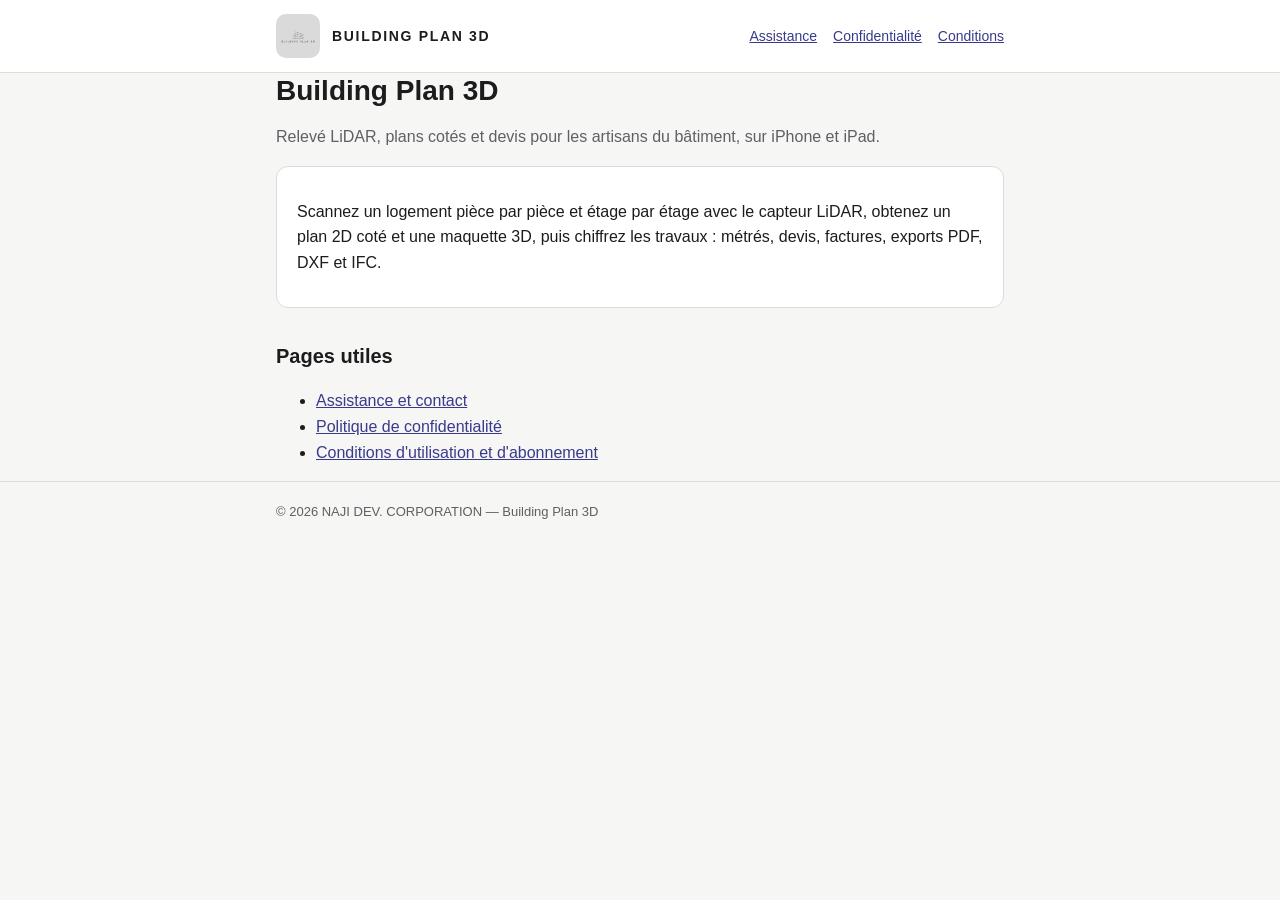
<file: index.html>
<!DOCTYPE html>
<html lang="fr"><head><meta charset="utf-8"><meta name="viewport" content="width=device-width,initial-scale=1">
<title>Building Plan 3D</title><meta name="description" content="Relevé LiDAR, plans 2D/3D cotés et devis pour les artisans du BTP."><link rel="stylesheet" href="style.css"><link rel="icon" href="logo.png"></head>
<body><header><div class="wrap"><img src="logo.png" alt=""><a class="brand" href="./">Building Plan 3D</a>
<nav><a href="support.html">Assistance</a><a href="confidentialite.html">Confidentialité</a><a href="conditions.html">Conditions</a></nav></div></header>
<main class="wrap">
<h1>Building Plan 3D</h1>
<p class="muted">Relevé LiDAR, plans cotés et devis pour les artisans du bâtiment, sur iPhone et iPad.</p>
<div class="card">
<p>Scannez un logement pièce par pièce et étage par étage avec le capteur LiDAR, obtenez un plan 2D coté et une maquette 3D, puis chiffrez les travaux : métrés, devis, factures, exports PDF, DXF et IFC.</p>
</div>
<h2>Pages utiles</h2>
<ul>
<li><a href="support.html">Assistance et contact</a></li>
<li><a href="confidentialite.html">Politique de confidentialité</a></li>
<li><a href="conditions.html">Conditions d'utilisation et d'abonnement</a></li>
</ul>
</main><footer><div class="wrap">© 2026 NAJI DEV. CORPORATION — Building Plan 3D</div></footer></body></html>
</file>
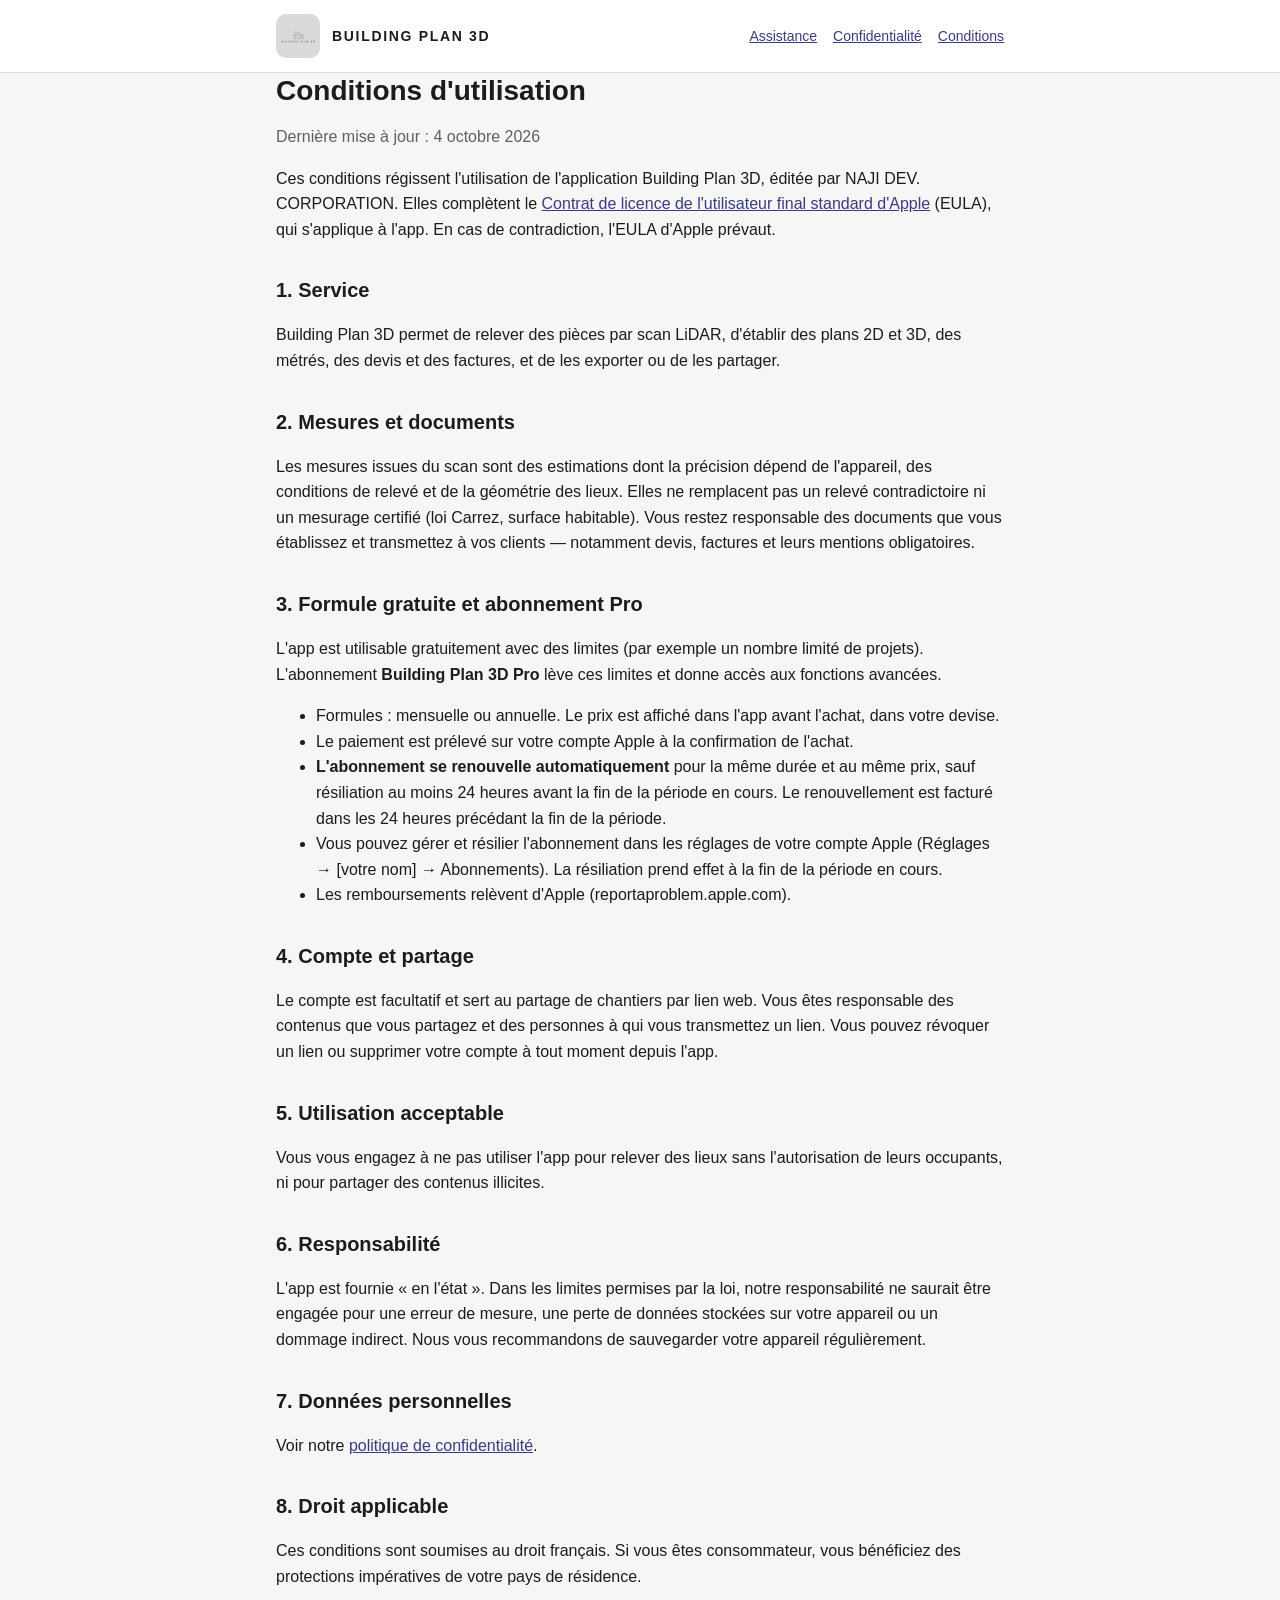
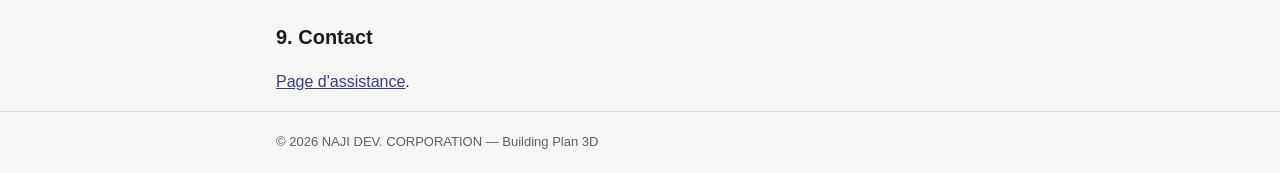
<file: conditions.html>
<!DOCTYPE html>
<html lang="fr"><head><meta charset="utf-8"><meta name="viewport" content="width=device-width,initial-scale=1">
<title>Conditions d'utilisation — Building Plan 3D</title><meta name="description" content="Conditions d'utilisation et d'abonnement de Building Plan 3D."><link rel="stylesheet" href="style.css"><link rel="icon" href="logo.png"></head>
<body><header><div class="wrap"><img src="logo.png" alt=""><a class="brand" href="./">Building Plan 3D</a>
<nav><a href="support.html">Assistance</a><a href="confidentialite.html">Confidentialité</a><a href="conditions.html">Conditions</a></nav></div></header>
<main class="wrap">
<h1>Conditions d'utilisation</h1>
<p class="muted">Dernière mise à jour : 4 octobre 2026</p>
<p>Ces conditions régissent l'utilisation de l'application Building Plan 3D, éditée par NAJI DEV. CORPORATION. Elles complètent le <a href="https://www.apple.com/legal/internet-services/itunes/dev/stdeula/">Contrat de licence de l'utilisateur final standard d'Apple</a> (EULA), qui s'applique à l'app. En cas de contradiction, l'EULA d'Apple prévaut.</p>

<h2>1. Service</h2>
<p>Building Plan 3D permet de relever des pièces par scan LiDAR, d'établir des plans 2D et 3D, des métrés, des devis et des factures, et de les exporter ou de les partager.</p>

<h2>2. Mesures et documents</h2>
<p>Les mesures issues du scan sont des estimations dont la précision dépend de l'appareil, des conditions de relevé et de la géométrie des lieux. Elles ne remplacent pas un relevé contradictoire ni un mesurage certifié (loi Carrez, surface habitable). Vous restez responsable des documents que vous établissez et transmettez à vos clients — notamment devis, factures et leurs mentions obligatoires.</p>

<h2>3. Formule gratuite et abonnement Pro</h2>
<p>L'app est utilisable gratuitement avec des limites (par exemple un nombre limité de projets). L'abonnement <strong>Building Plan 3D Pro</strong> lève ces limites et donne accès aux fonctions avancées.</p>
<ul>
<li>Formules : mensuelle ou annuelle. Le prix est affiché dans l'app avant l'achat, dans votre devise.</li>
<li>Le paiement est prélevé sur votre compte Apple à la confirmation de l'achat.</li>
<li><strong>L'abonnement se renouvelle automatiquement</strong> pour la même durée et au même prix, sauf résiliation au moins 24 heures avant la fin de la période en cours. Le renouvellement est facturé dans les 24 heures précédant la fin de la période.</li>
<li>Vous pouvez gérer et résilier l'abonnement dans les réglages de votre compte Apple (Réglages → [votre nom] → Abonnements). La résiliation prend effet à la fin de la période en cours.</li>
<li>Les remboursements relèvent d'Apple (reportaproblem.apple.com).</li>
</ul>

<h2>4. Compte et partage</h2>
<p>Le compte est facultatif et sert au partage de chantiers par lien web. Vous êtes responsable des contenus que vous partagez et des personnes à qui vous transmettez un lien. Vous pouvez révoquer un lien ou supprimer votre compte à tout moment depuis l'app.</p>

<h2>5. Utilisation acceptable</h2>
<p>Vous vous engagez à ne pas utiliser l'app pour relever des lieux sans l'autorisation de leurs occupants, ni pour partager des contenus illicites.</p>

<h2>6. Responsabilité</h2>
<p>L'app est fournie « en l'état ». Dans les limites permises par la loi, notre responsabilité ne saurait être engagée pour une erreur de mesure, une perte de données stockées sur votre appareil ou un dommage indirect. Nous vous recommandons de sauvegarder votre appareil régulièrement.</p>

<h2>7. Données personnelles</h2>
<p>Voir notre <a href="confidentialite.html">politique de confidentialité</a>.</p>

<h2>8. Droit applicable</h2>
<p>Ces conditions sont soumises au droit français. Si vous êtes consommateur, vous bénéficiez des protections impératives de votre pays de résidence.</p>

<h2>9. Contact</h2>
<p><a href="support.html">Page d'assistance</a>.</p>
</main><footer><div class="wrap">© 2026 NAJI DEV. CORPORATION — Building Plan 3D</div></footer></body></html>
</file>
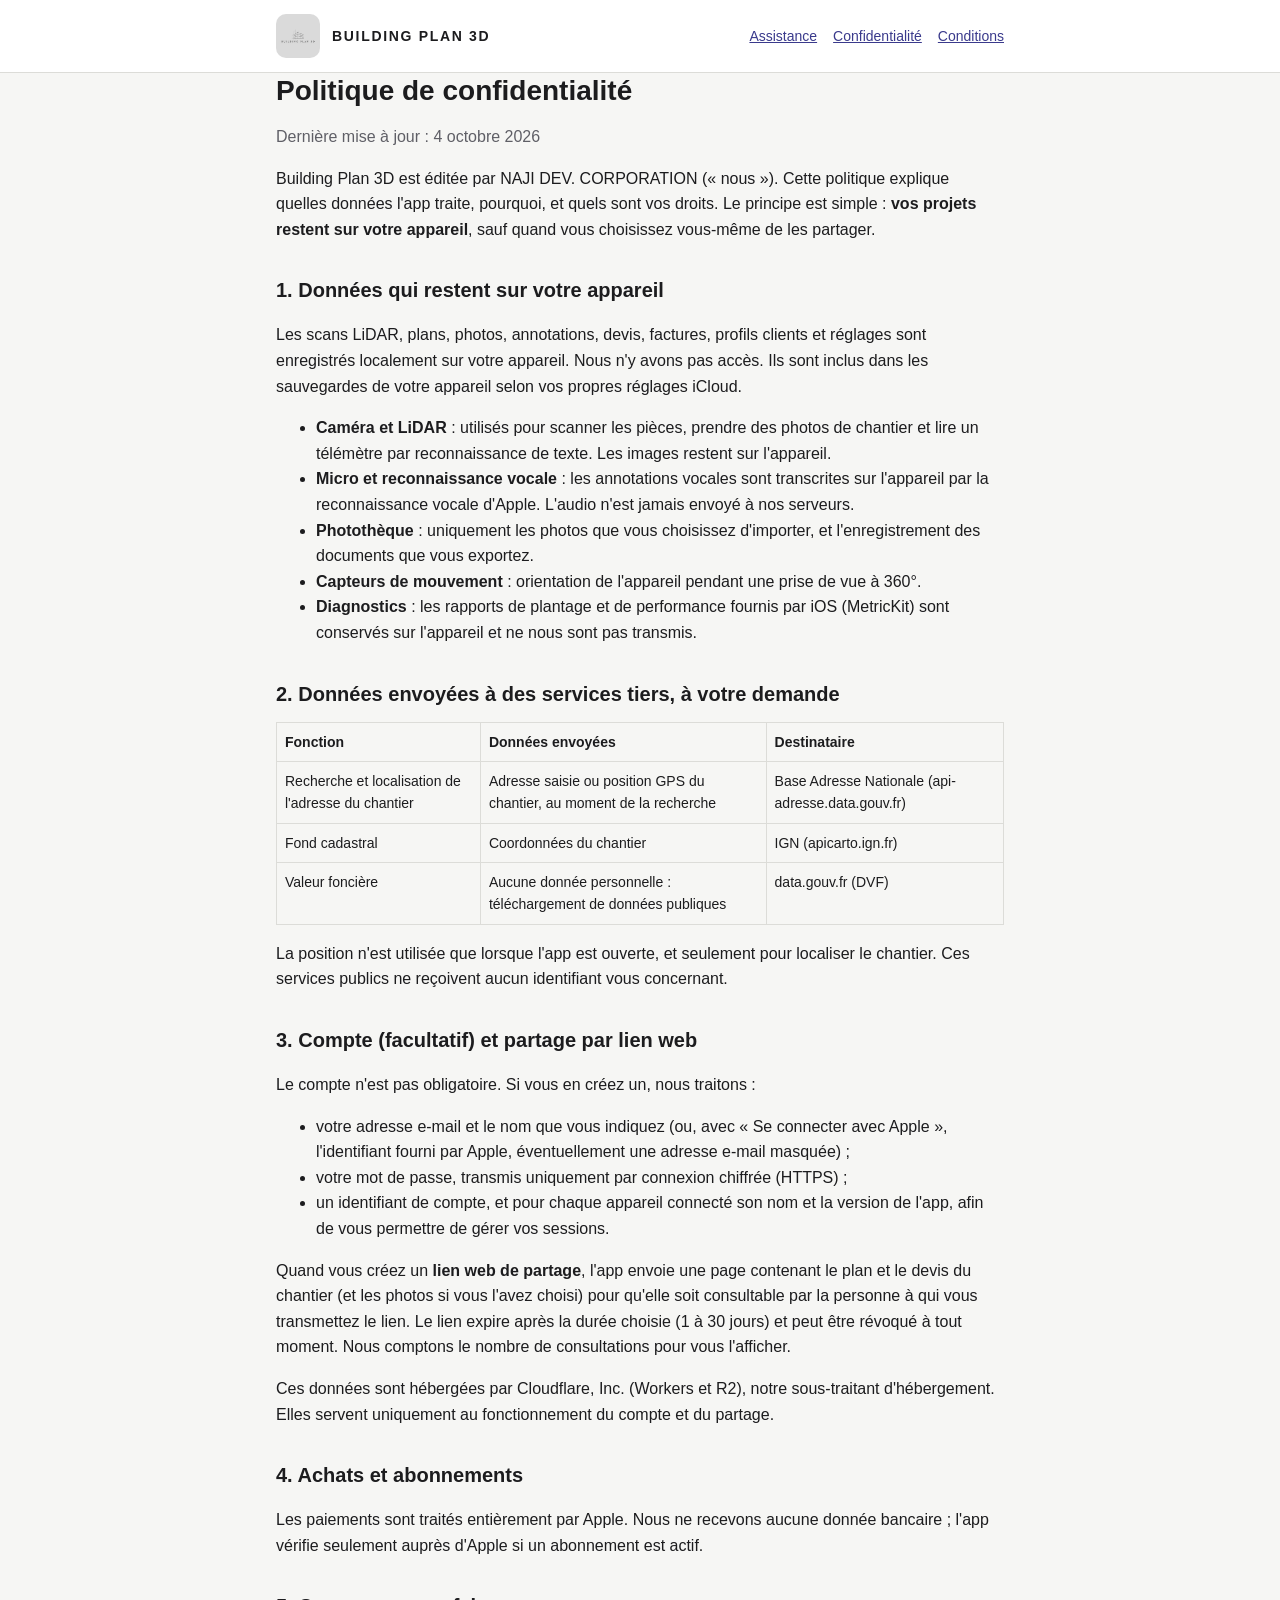
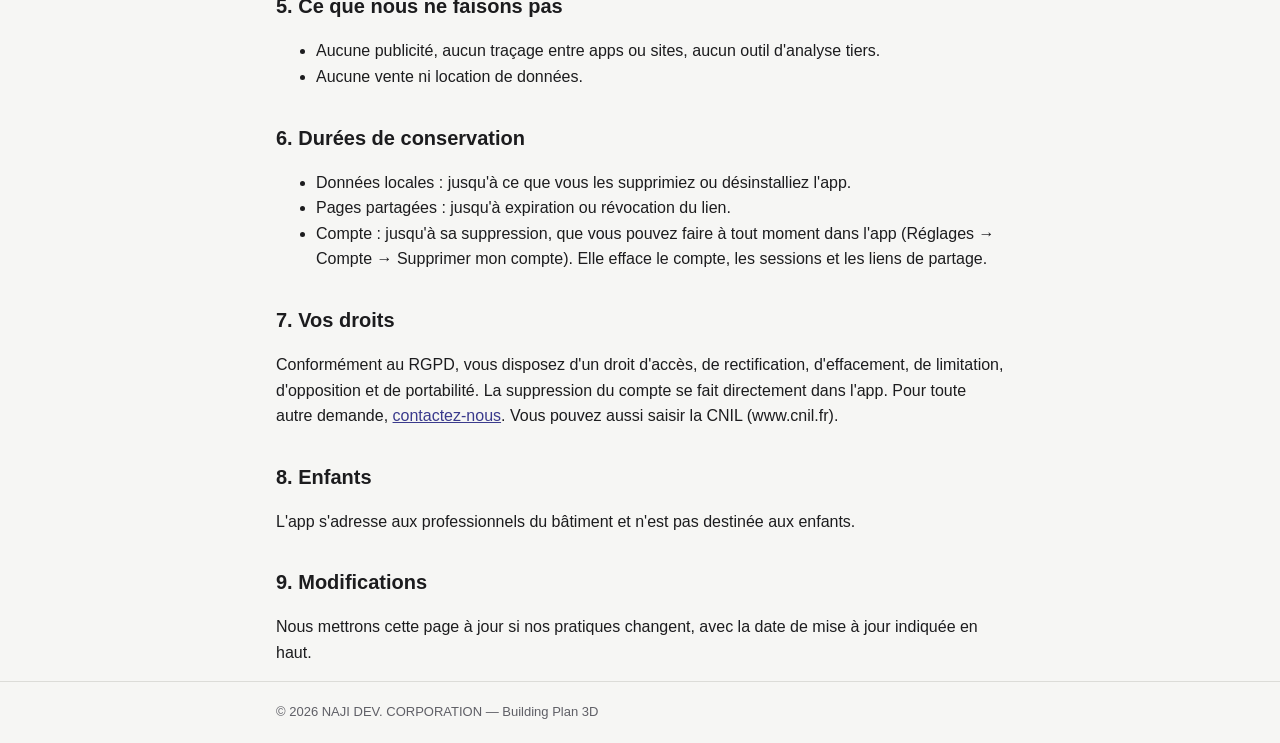
<file: confidentialite.html>
<!DOCTYPE html>
<html lang="fr"><head><meta charset="utf-8"><meta name="viewport" content="width=device-width,initial-scale=1">
<title>Politique de confidentialité — Building Plan 3D</title><meta name="description" content="Données traitées par l'app Building Plan 3D."><link rel="stylesheet" href="style.css"><link rel="icon" href="logo.png"></head>
<body><header><div class="wrap"><img src="logo.png" alt=""><a class="brand" href="./">Building Plan 3D</a>
<nav><a href="support.html">Assistance</a><a href="confidentialite.html">Confidentialité</a><a href="conditions.html">Conditions</a></nav></div></header>
<main class="wrap">
<h1>Politique de confidentialité</h1>
<p class="muted">Dernière mise à jour : 4 octobre 2026</p>
<p>Building Plan 3D est éditée par NAJI DEV. CORPORATION (« nous »). Cette politique explique quelles données l'app traite, pourquoi, et quels sont vos droits. Le principe est simple : <strong>vos projets restent sur votre appareil</strong>, sauf quand vous choisissez vous-même de les partager.</p>

<h2>1. Données qui restent sur votre appareil</h2>
<p>Les scans LiDAR, plans, photos, annotations, devis, factures, profils clients et réglages sont enregistrés localement sur votre appareil. Nous n'y avons pas accès. Ils sont inclus dans les sauvegardes de votre appareil selon vos propres réglages iCloud.</p>
<ul>
<li><strong>Caméra et LiDAR</strong> : utilisés pour scanner les pièces, prendre des photos de chantier et lire un télémètre par reconnaissance de texte. Les images restent sur l'appareil.</li>
<li><strong>Micro et reconnaissance vocale</strong> : les annotations vocales sont transcrites sur l'appareil par la reconnaissance vocale d'Apple. L'audio n'est jamais envoyé à nos serveurs.</li>
<li><strong>Photothèque</strong> : uniquement les photos que vous choisissez d'importer, et l'enregistrement des documents que vous exportez.</li>
<li><strong>Capteurs de mouvement</strong> : orientation de l'appareil pendant une prise de vue à 360°.</li>
<li><strong>Diagnostics</strong> : les rapports de plantage et de performance fournis par iOS (MetricKit) sont conservés sur l'appareil et ne nous sont pas transmis.</li>
</ul>

<h2>2. Données envoyées à des services tiers, à votre demande</h2>
<table><tr><th>Fonction</th><th>Données envoyées</th><th>Destinataire</th></tr>
<tr><td>Recherche et localisation de l'adresse du chantier</td><td>Adresse saisie ou position GPS du chantier, au moment de la recherche</td><td>Base Adresse Nationale (api-adresse.data.gouv.fr)</td></tr>
<tr><td>Fond cadastral</td><td>Coordonnées du chantier</td><td>IGN (apicarto.ign.fr)</td></tr>
<tr><td>Valeur foncière</td><td>Aucune donnée personnelle : téléchargement de données publiques</td><td>data.gouv.fr (DVF)</td></tr>
</table>
<p>La position n'est utilisée que lorsque l'app est ouverte, et seulement pour localiser le chantier. Ces services publics ne reçoivent aucun identifiant vous concernant.</p>

<h2>3. Compte (facultatif) et partage par lien web</h2>
<p>Le compte n'est pas obligatoire. Si vous en créez un, nous traitons :</p>
<ul>
<li>votre adresse e-mail et le nom que vous indiquez (ou, avec « Se connecter avec Apple », l'identifiant fourni par Apple, éventuellement une adresse e-mail masquée) ;</li>
<li>votre mot de passe, transmis uniquement par connexion chiffrée (HTTPS) ;</li>
<li>un identifiant de compte, et pour chaque appareil connecté son nom et la version de l'app, afin de vous permettre de gérer vos sessions.</li>
</ul>
<p>Quand vous créez un <strong>lien web de partage</strong>, l'app envoie une page contenant le plan et le devis du chantier (et les photos si vous l'avez choisi) pour qu'elle soit consultable par la personne à qui vous transmettez le lien. Le lien expire après la durée choisie (1 à 30 jours) et peut être révoqué à tout moment. Nous comptons le nombre de consultations pour vous l'afficher.</p>
<p>Ces données sont hébergées par Cloudflare, Inc. (Workers et R2), notre sous-traitant d'hébergement. Elles servent uniquement au fonctionnement du compte et du partage.</p>

<h2>4. Achats et abonnements</h2>
<p>Les paiements sont traités entièrement par Apple. Nous ne recevons aucune donnée bancaire ; l'app vérifie seulement auprès d'Apple si un abonnement est actif.</p>

<h2>5. Ce que nous ne faisons pas</h2>
<ul><li>Aucune publicité, aucun traçage entre apps ou sites, aucun outil d'analyse tiers.</li>
<li>Aucune vente ni location de données.</li></ul>

<h2>6. Durées de conservation</h2>
<ul><li>Données locales : jusqu'à ce que vous les supprimiez ou désinstalliez l'app.</li>
<li>Pages partagées : jusqu'à expiration ou révocation du lien.</li>
<li>Compte : jusqu'à sa suppression, que vous pouvez faire à tout moment dans l'app (Réglages → Compte → Supprimer mon compte). Elle efface le compte, les sessions et les liens de partage.</li></ul>

<h2>7. Vos droits</h2>
<p>Conformément au RGPD, vous disposez d'un droit d'accès, de rectification, d'effacement, de limitation, d'opposition et de portabilité. La suppression du compte se fait directement dans l'app. Pour toute autre demande, <a href="support.html">contactez-nous</a>. Vous pouvez aussi saisir la CNIL (www.cnil.fr).</p>

<h2>8. Enfants</h2>
<p>L'app s'adresse aux professionnels du bâtiment et n'est pas destinée aux enfants.</p>

<h2>9. Modifications</h2>
<p>Nous mettrons cette page à jour si nos pratiques changent, avec la date de mise à jour indiquée en haut.</p>
</main><footer><div class="wrap">© 2026 NAJI DEV. CORPORATION — Building Plan 3D</div></footer></body></html>
</file>
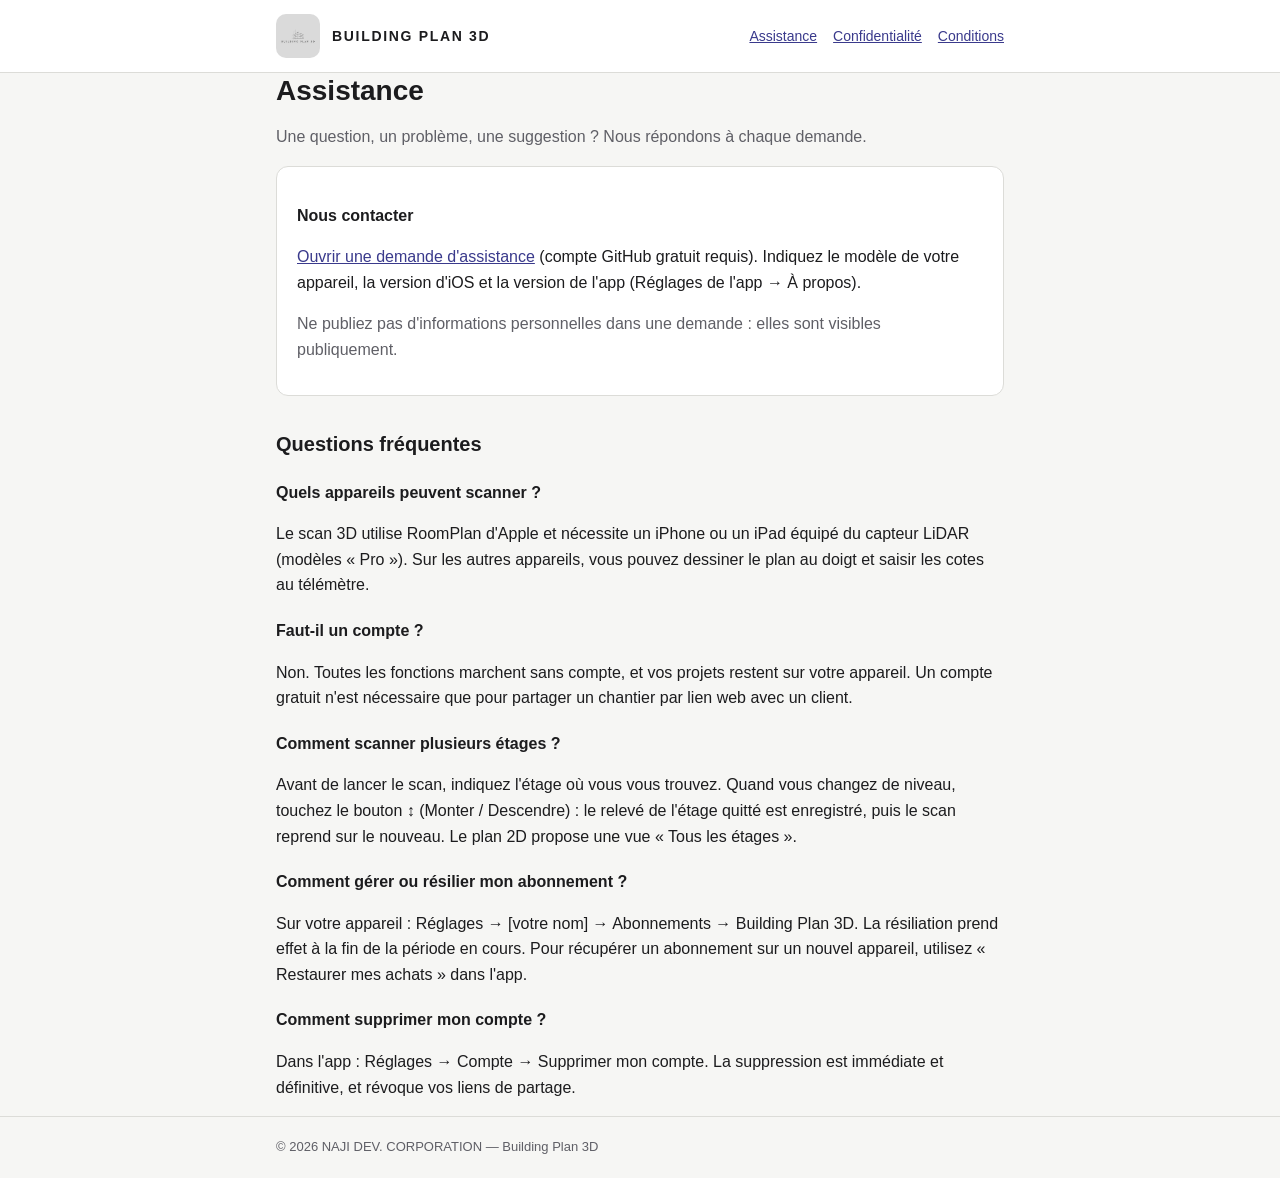
<file: support.html>
<!DOCTYPE html>
<html lang="fr"><head><meta charset="utf-8"><meta name="viewport" content="width=device-width,initial-scale=1">
<title>Assistance — Building Plan 3D</title><meta name="description" content="Aide et contact pour Building Plan 3D."><link rel="stylesheet" href="style.css"><link rel="icon" href="logo.png"></head>
<body><header><div class="wrap"><img src="logo.png" alt=""><a class="brand" href="./">Building Plan 3D</a>
<nav><a href="support.html">Assistance</a><a href="confidentialite.html">Confidentialité</a><a href="conditions.html">Conditions</a></nav></div></header>
<main class="wrap">
<h1>Assistance</h1>
<p class="muted">Une question, un problème, une suggestion ? Nous répondons à chaque demande.</p>
<div class="card"><h3>Nous contacter</h3>
<p><a href="https://github.com/Averoes63/building-plan-3d/issues/new">Ouvrir une demande d'assistance</a> (compte GitHub gratuit requis). Indiquez le modèle de votre appareil, la version d'iOS et la version de l'app (Réglages de l'app → À propos).</p>
<p class="muted">Ne publiez pas d'informations personnelles dans une demande : elles sont visibles publiquement.</p></div>
<h2>Questions fréquentes</h2>
<h3>Quels appareils peuvent scanner ?</h3>
<p>Le scan 3D utilise RoomPlan d'Apple et nécessite un iPhone ou un iPad équipé du capteur LiDAR (modèles « Pro »). Sur les autres appareils, vous pouvez dessiner le plan au doigt et saisir les cotes au télémètre.</p>
<h3>Faut-il un compte ?</h3>
<p>Non. Toutes les fonctions marchent sans compte, et vos projets restent sur votre appareil. Un compte gratuit n'est nécessaire que pour partager un chantier par lien web avec un client.</p>
<h3>Comment scanner plusieurs étages ?</h3>
<p>Avant de lancer le scan, indiquez l'étage où vous vous trouvez. Quand vous changez de niveau, touchez le bouton ↕ (Monter / Descendre) : le relevé de l'étage quitté est enregistré, puis le scan reprend sur le nouveau. Le plan 2D propose une vue « Tous les étages ».</p>
<h3>Comment gérer ou résilier mon abonnement ?</h3>
<p>Sur votre appareil : Réglages → [votre nom] → Abonnements → Building Plan 3D. La résiliation prend effet à la fin de la période en cours. Pour récupérer un abonnement sur un nouvel appareil, utilisez « Restaurer mes achats » dans l'app.</p>
<h3>Comment supprimer mon compte ?</h3>
<p>Dans l'app : Réglages → Compte → Supprimer mon compte. La suppression est immédiate et définitive, et révoque vos liens de partage.</p>
</main><footer><div class="wrap">© 2026 NAJI DEV. CORPORATION — Building Plan 3D</div></footer></body></html>
</file>
<file: style.css>
:root{--bg:#f6f6f4;--fg:#1c1c1e;--muted:#5f5f66;--line:#dcdcd8;--accent:#3a3a8c;--card:#fff}
@media (prefers-color-scheme:dark){:root{--bg:#141416;--fg:#ececef;--muted:#a0a0a8;--line:#2e2e33;--accent:#9d9dff;--card:#1d1d21}}
*{box-sizing:border-box}
body{margin:0;background:var(--bg);color:var(--fg);font:16px/1.6 -apple-system,BlinkMacSystemFont,"Segoe UI",Roboto,sans-serif}
header{border-bottom:1px solid var(--line);background:var(--card)}
.wrap{max-width:760px;margin:0 auto;padding:0 16px}
header .wrap{display:flex;align-items:center;gap:12px;padding-top:14px;padding-bottom:14px;flex-wrap:wrap}
header img{width:44px;height:44px;border-radius:10px}
header a.brand{font-weight:600;letter-spacing:.12em;text-transform:uppercase;color:var(--fg);text-decoration:none;font-size:14px}
nav{margin-left:auto;display:flex;gap:16px;flex-wrap:wrap;font-size:14px}
a{color:var(--accent)}
main{padding:32px 0 48px}
h1{font-size:28px;line-height:1.25;margin:0 0 8px}
h2{font-size:20px;margin:32px 0 8px}
h3{font-size:16px;margin:20px 0 4px}
.muted{color:var(--muted)}
table{border-collapse:collapse;width:100%;font-size:14px;margin:12px 0}
th,td{border:1px solid var(--line);padding:8px;text-align:left;vertical-align:top}
.card{background:var(--card);border:1px solid var(--line);border-radius:12px;padding:16px 20px;margin:16px 0}
footer{border-top:1px solid var(--line);padding:20px 0;font-size:13px;color:var(--muted)}
</file>
